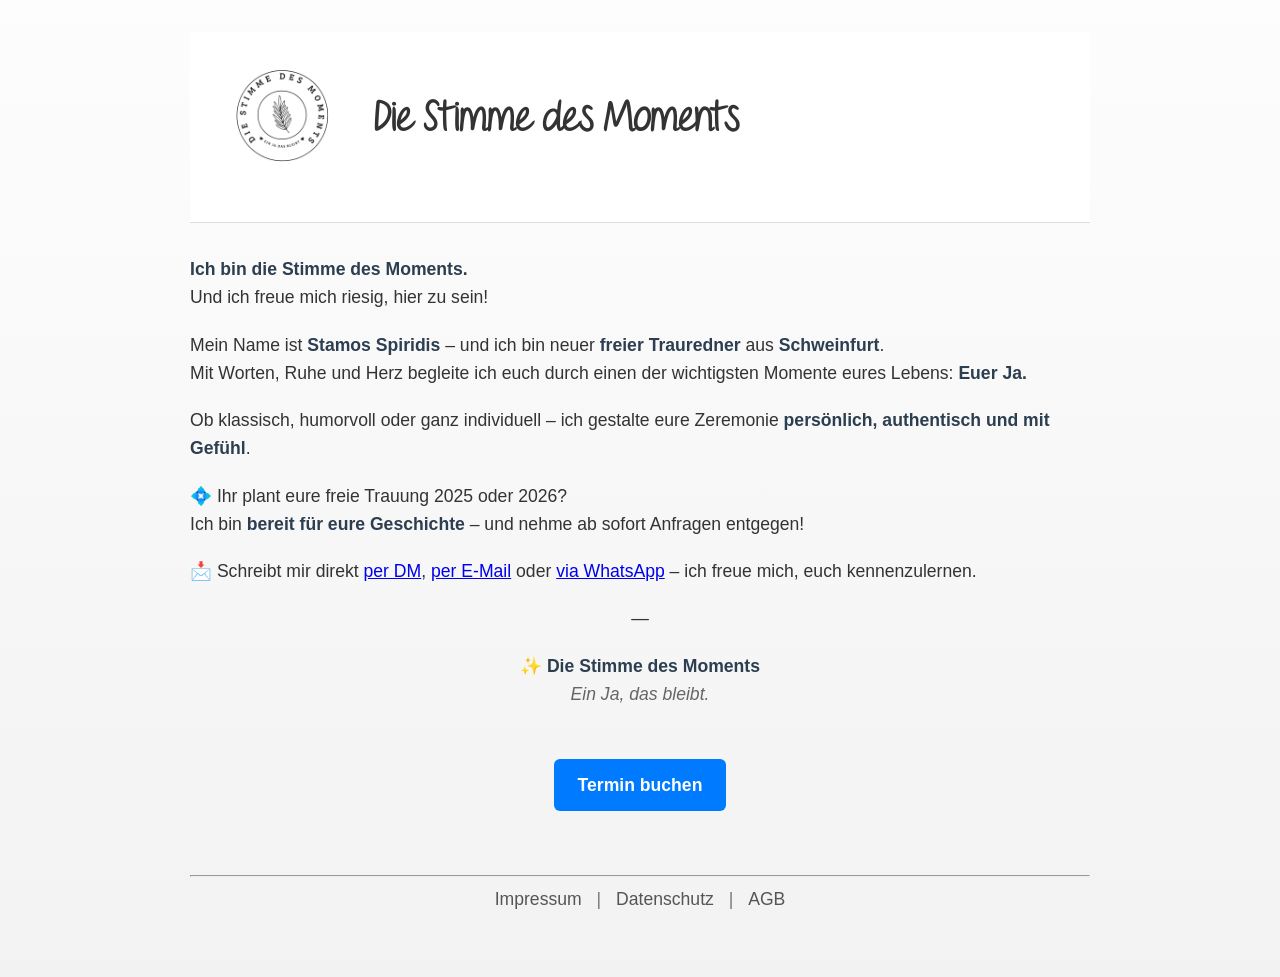
<file: docs/index.html>
<!DOCTYPE html>
<html lang="de">
<head>
  <meta name="viewport" content="width=device-width, initial-scale=1.0" />
  <title>Die Stimme des Moments</title>
  <link rel="stylesheet" href="style.css" />
</head>
<body>

<div id="header-placeholder"></div>
  <script>
    fetch('header.html')
      .then(res => res.text())
      .then(data => {
        document.getElementById('header-placeholder').innerHTML = data;
      });
  </script>
  <main>
    <p><strong>Ich bin die Stimme des Moments.</strong><br>
    Und ich freue mich riesig, hier zu sein!</p>

    <p>Mein Name ist <strong>Stamos Spiridis</strong> – und ich bin neuer <strong>freier Trauredner</strong> aus <strong>Schweinfurt</strong>.<br>
    Mit Worten, Ruhe und Herz begleite ich euch durch einen der wichtigsten Momente eures Lebens: <strong>Euer Ja.</strong></p>

    <p>Ob klassisch, humorvoll oder ganz individuell – ich gestalte eure Zeremonie <strong>persönlich, authentisch und mit Gefühl</strong>.</p>

    <p>💠 Ihr plant eure freie Trauung 2025 oder 2026?<br>
    Ich bin <strong>bereit für eure Geschichte</strong> – und nehme ab sofort Anfragen entgegen!</p>

    <p>
      📩 Schreibt mir direkt 
      <a href="https://www.instagram.com/deinprofil" target="_blank">per DM</a>, 
      <a href="mailto:deine@email.de">per E-Mail</a> 
      oder <a href="https://wa.me/4917612345678" target="_blank">via WhatsApp</a> – 
      ich freue mich, euch kennenzulernen.
    </p>
    <p style="text-align:center;">—</p>

    <p style="text-align:center;">
      ✨ <strong>Die Stimme des Moments</strong><br>
      <em>Ein Ja, das bleibt.</em>
    </p>

    <div style="text-align:center;">
      <a href="buchung.html" class="button">Termin buchen</a>
    </div>
  </main>

  <footer>
    <hr />
    <p>
      <a href="impressum.html">Impressum</a> |
      <a href="datenschutz.html">Datenschutz</a> |
      <a href="agb.html">AGB</a>
    </p>
  </footer>
</body>
</html>
</file>
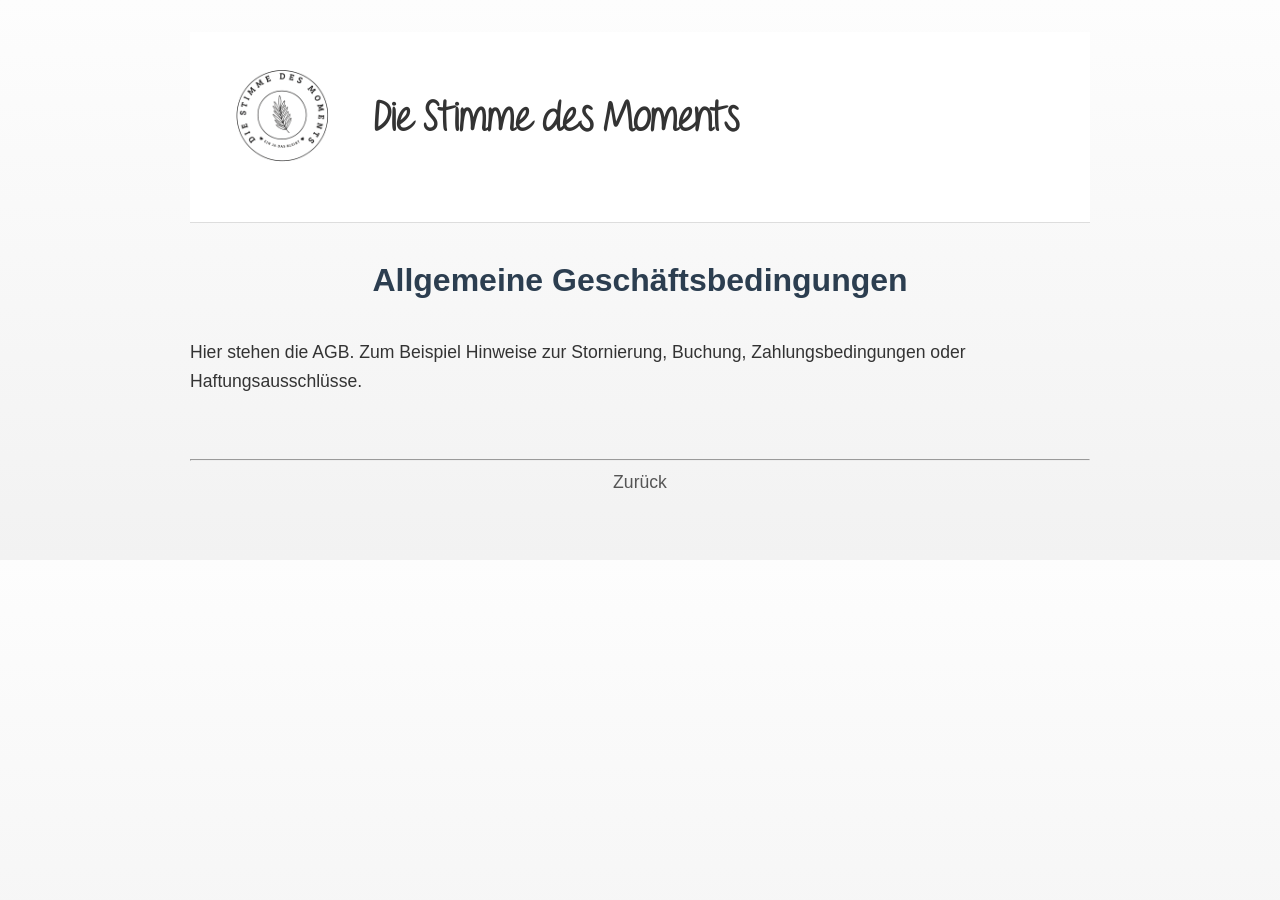
<file: docs/agb.html>
<!DOCTYPE html>
<html lang="de">
<head>
  <meta charset="UTF-8" />
  <title>AGB</title>
  <link rel="stylesheet" href="style.css" />
</head>
<header class="site-header">
  <div class="header-left">
    <a href="index.html">
      <img src="logoT.png" alt="Logo" class="logo" />
    </a>
    <span class="site-title">Die Stimme des Moments</span>
  </div>
</header>
<body>
  <header><h1>Allgemeine Geschäftsbedingungen</h1></header>
  <main>
    <p>Hier stehen die AGB. Zum Beispiel Hinweise zur Stornierung, Buchung, Zahlungsbedingungen oder Haftungsausschlüsse.</p>
  </main>
  <footer>
    <hr />
    <p><a href="index.html">Zurück</a></p>
  </footer>
</body>
</html>
</file>
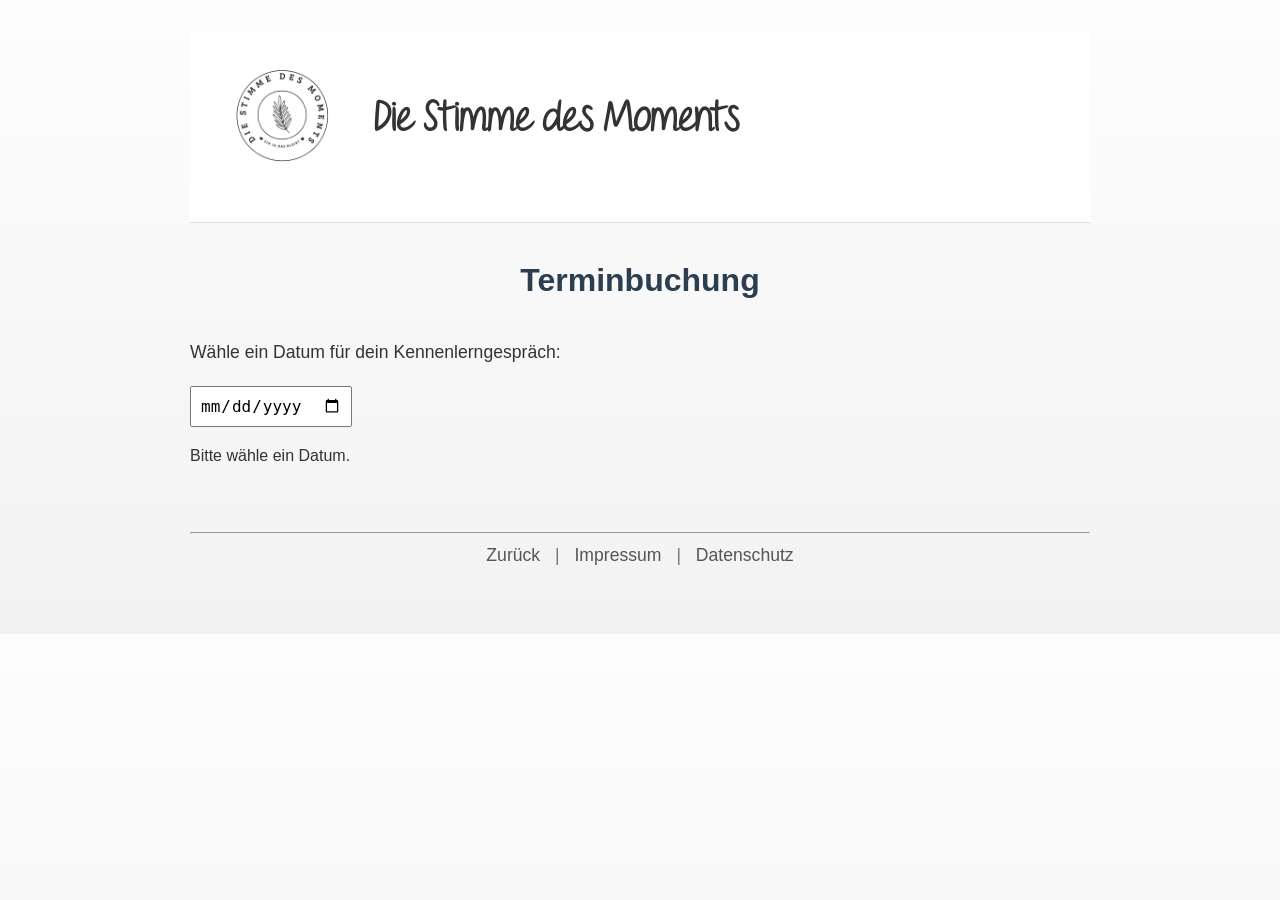
<file: docs/buchung.html>
<!DOCTYPE html>
<html lang="de">
<head>
  <meta name="viewport" content="width=device-width, initial-scale=1.0" />
  <title>Terminbuchung</title>
  <link rel="stylesheet" href="style.css" />
</head>
<header class="site-header">
  <div class="header-left">
    <a href="index.html">
      <img src="logoT.png" alt="Logo" class="logo" />
    </a>
    <span class="site-title">Die Stimme des Moments</span>
  </div>
</header>
<body>
  <header>
    <h1>Terminbuchung</h1>
  </header>

  <main>
    <p>Wähle ein Datum für dein Kennenlerngespräch:</p>
    <input type="date" id="datePicker" min="" />
    <div id="slots">Bitte wähle ein Datum.</div>
  </main>

  <footer>
    <hr />
    <p>
      <a href="index.html">Zurück</a> |
      <a href="impressum.html">Impressum</a> |
      <a href="datenschutz.html">Datenschutz</a>
    </p>
  </footer>

  <script src="buchung.js"></script>
</body>
</html>
</file>
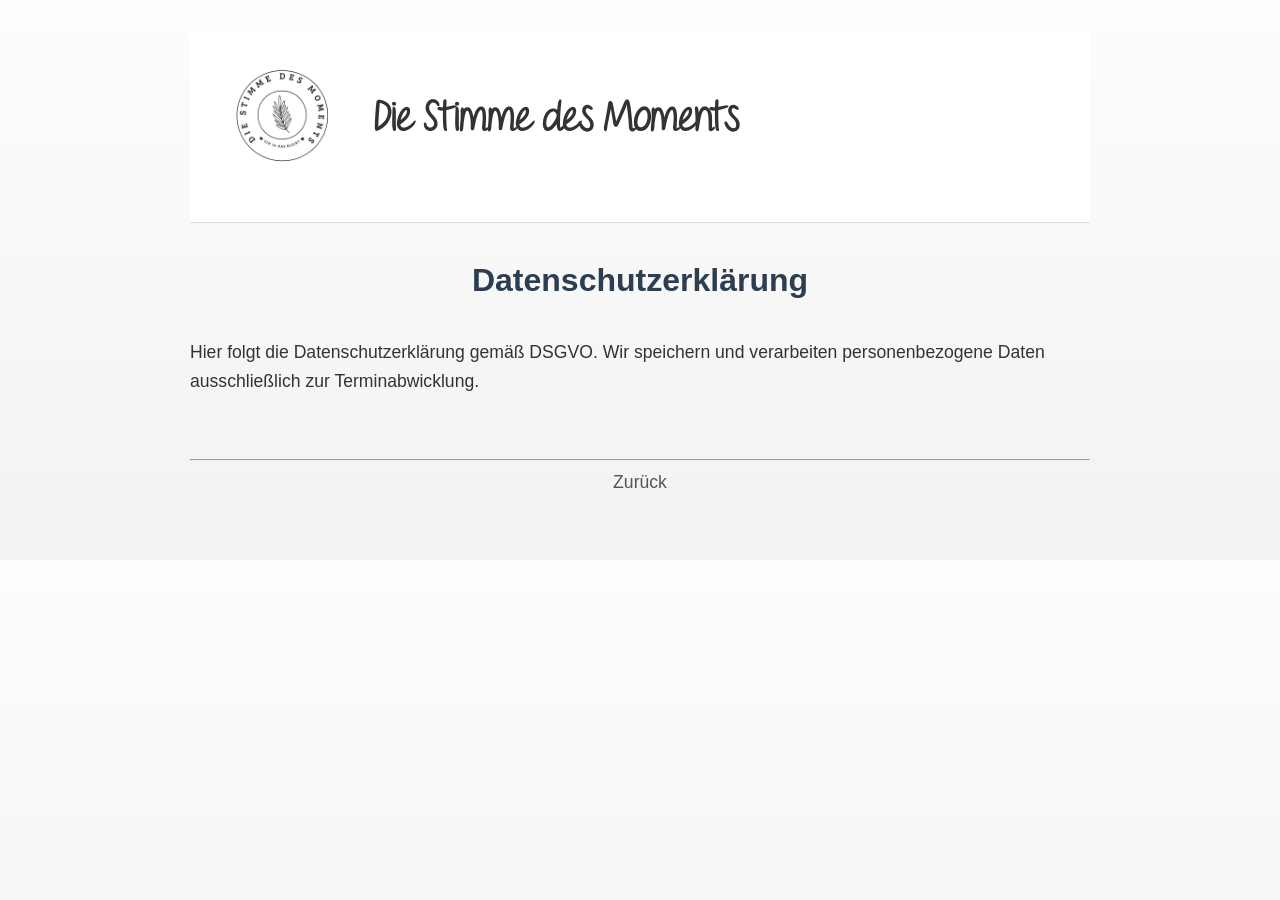
<file: docs/datenschutz.html>
<!DOCTYPE html>
<html lang="de">
<head>
  <meta charset="UTF-8" />
  <title>Datenschutz</title>
  <link rel="stylesheet" href="style.css" />
</head>
<header class="site-header">
  <div class="header-left">
    <a href="index.html">
      <img src="logoT.png" alt="Logo" class="logo" />
    </a>
    <span class="site-title">Die Stimme des Moments</span>
  </div>
</header>
<body>
  <header><h1>Datenschutzerklärung</h1></header>
  <main>
    <p>Hier folgt die Datenschutzerklärung gemäß DSGVO. Wir speichern und verarbeiten personenbezogene Daten ausschließlich zur Terminabwicklung.</p>
  </main>
  <footer>
    <hr />
    <p><a href="index.html">Zurück</a></p>
  </footer>
</body>
</html>
</file>
<file: docs/style.css>
/* === Custom Font === */
@font-face {
  font-family: 'MyCustomFont';
  src: url('KGWildways.ttf') format('truetype'),
       url('KGWildways.otf') format('opentype');
  font-weight: normal;
  font-style: normal;
}

/* === Basislayout === */
body {
  font-family:  Arial, sans-serif;
  padding: 2rem;
  max-width: 900px;
  margin: auto;
  background: linear-gradient(to bottom, #fdfdfd, #f2f2f2);
  color: #333;
  line-height: 1.6;
}

/* === Header & Footer === */
header,
footer {
  text-align: center;
  margin-bottom: 2rem;
}

header h1 {
  font-size: 2rem; /* Desktop: groß */
  font-weight: 800;
  color: #2c3e50;
  margin-bottom: 1.2rem;
}

footer {
  font-size: 0.9em;
  margin-top: 4rem;
  color: #777;
}

footer p {
  margin: 0;
}

footer a {
  margin: 0 10px;
  text-decoration: none;
  color: #555;
}

footer a:hover {
  text-decoration: underline;
}

/* === Navigation === */
.calendar-nav {
  display: flex;
  justify-content: center;
  align-items: center;
  margin-bottom: 1rem;
}

.calendar-nav button {
  padding: 5px 10px;
  margin: 0 10px;
  cursor: pointer;
  background: #007bff;
  color: #fff;
  border: none;
  border-radius: 4px;
}

.calendar-nav button:hover {
  background: #0056b3;
}

/* === Inhalt === */
p {
  margin: 1.2rem 0;
  font-size: 1.1rem;
}

strong {
  color: #2c3e50;
}

em {
  font-style: italic;
  color: #666;
}

a.button,
.button {
  display: inline-block;
  margin-top: 2rem;
  padding: 12px 24px;
  background-color: #007bff;
  color: white;
  border-radius: 6px;
  text-decoration: none;
  font-size: 1.1rem;
  font-weight: bold;
  transition: background 0.3s ease;
}

a.button:hover,
.button:hover {
  background-color: #0056b3;
}

/* === Slot-Design === */
#slots {
  display: flex;
  flex-direction: column;
  gap: 10px;
}

.slot-day {
  background: #fff;
  border: 1px solid #ddd;
  padding: 1rem;
  border-radius: 8px;
  display: flex;
  flex-wrap: wrap;
  gap: 10px;
}

.slot-day h3 {
  margin-top: 0;
}

.slot-day button {
  width: 200px;
  margin: 4px;
  padding: 10px 12px;
  background: #007bff;
  color: #fff;
  border: none;
  border-radius: 6px;
  font-family: 'Courier New', monospace;
  text-align: center;
  cursor: pointer;
  transition: background 0.3s ease;
}

.slot-day button:hover {
  background: #0056b3;
}

/* === Header-Bereich mit Logo === */
.site-header {
  font-family: 'MyCustomFont', sans-serif;
  font-size: 2rem;   /* größer machen */
  font-weight: bold; /* oder bold, je nach Wunsch */
  display: flex;
  align-items: center;
  padding: 1.5rem 2rem;
  background-color: #fff;
  border-bottom: 1px solid #ddd;
  ;
}

.header-left {
  display: flex;
  align-items: center;
  gap: 0.0rem;
}

.logo {
  height: 120px;
  width: auto;
}

.site-title {
  font-size: 2.5rem;
  font-weight: bold;
  color: #333;
  margin-left: 2rem;
}

/* === Eingabefelder === */
input[type="date"] {
  font-size: 1rem;
  padding: 0.5rem;
  margin-bottom: 1rem;
}

/* === Animation === */
main {
  animation: fadeIn 1s ease-in;
}

@keyframes fadeIn {
  from { opacity: 0; transform: translateY(20px); }
  to   { opacity: 1; transform: translateY(0); }
}

/* === Responsive: Handy-Optimierung === */
@media (max-width: 600px) {
  .logo {
    height: 140px;
  }

  .site-title {
    font-size: 0.9rem;
  }

  header h1 {
    font-size: 2.2rem; /* Mobil: kleiner */
    font-weight: 700;
  }
}
</file>
